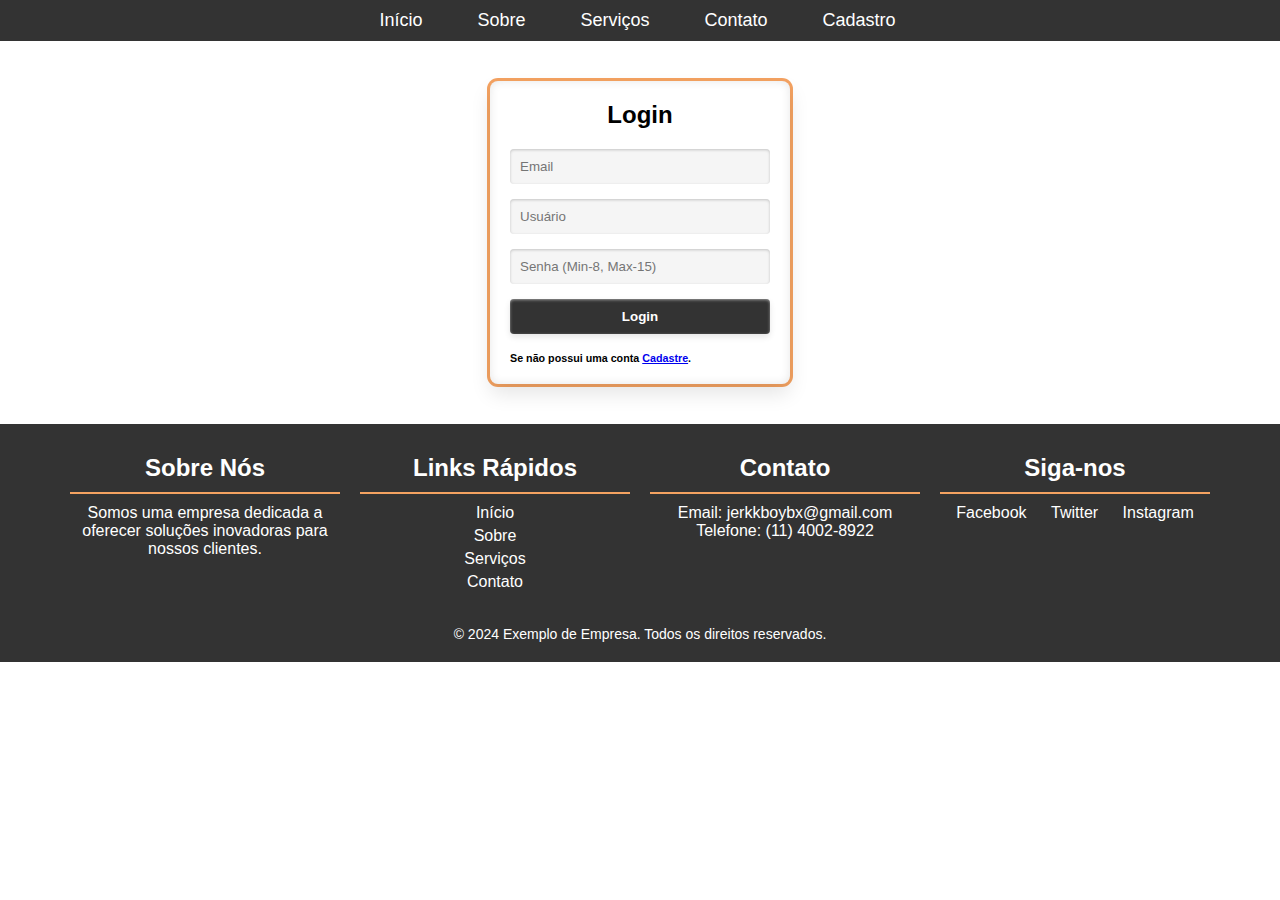
<file: cadastro.html>
<!DOCTYPE html>
<html lang="pt-br">
<head>
    <meta charset="UTF-8">
    <meta name="viewport" content="width=device-width, initial-scale=1.0">
    <title>MOBTIES</title>
    <link rel="stylesheet" href="assets/css/cadastro2.css"> </head>
    <style>
        /* Estilos Globais */
        body {
            font-family: Arial, sans-serif;
            margin: 0;
            padding: 0;
        }
        /* Estilo para o Menu de Navegação */
        nav {
            background-color: #333;
            color: white;
            padding: 10px;
        }
        nav ul {
            list-style-type: none;
            padding: 0;
            margin: 0;
        }
        nav ul li {
            display: inline;
            margin-right: 20px;
        }
        nav ul li a {
            color: white;
            text-decoration: none;
            font-size: 18px;
        }
        nav ul li a:hover {
            text-decoration: underline;
        }
        /* Estilo para o Slider */
        .slider {
            position: relative;
            width: 100%;
            overflow: hidden;
        }
        .slides {
            display: flex;
            transition: transform 0.5s ease-in-out;
        }
        .slide {
            min-width: 100%;
            box-sizing: border-box;
        }
        .slide img {
            width: 100%;
            display: block;
        }
        /* Estilo para os Cards */
        .container {
            display: flex;
            justify-content: space-around;
            flex-wrap: wrap;
            padding: 20px;
        }
        .card {
            border: 1px solid #ddd;
            border-radius: 8px;
            padding: 20px;
            margin: 10px;
            text-align: center;
            max-width: 300px;
        }
        .card img {
            width: 100%;
            border-radius: 8px;
        }
        /* Estilo para o Footer */
        footer {
            background-color: #333;
            color: white;
            padding: 20px;
            text-align: center;
        }
        .footer-content {
            display: flex;
            justify-content: space-around;
            flex-wrap: wrap;
        }
        .footer-section {
            margin: 10px;
        }
        .footer-section h2 {
            margin-top: 0;
        }
        .footer-section ul {
            list-style: none;
            padding: 0;
        }
        .footer-section ul li {
            margin: 5px 0;
        }
        .footer-section ul li a {
            color: white;
            text-decoration: none;
        }
        .footer-section ul li a:hover {
            text-decoration: underline;
        }
        .social-links a {
            margin: 0 10px;
            color: white;
            text-decoration: none;
        }
        .social-links a:hover {
            text-decoration: underline;
        }
        .footer-bottom {
            margin-top: 20px;
            font-size: 14px;
        }
    </style>
<body>
    <div>
        
    </div>
    <nav>
        <ul>
            <li><a href="index.html">Início</a></li>
            <li><a href="#contato">Sobre</a></li>
            <li><a href="#servicos">Serviços</a></li>
            <li><a href="#contato">Contato</a></li>
            <li><a href="cadastro2.html">Cadastro</a></li>
        
        </ul>
    </nav>
    <div class="bola">
    <div class="login-container">
       <div class="login-header">
         <div>Login</div>
       </div>
       <input type="text" class="login-input" placeholder="Email" id="email">
       <input type="text" class="login-input" placeholder="Usuário" id="username">
       <input type="password" class="login-input" placeholder="Senha (Min-8, Max-15)" id="password" maxlength="15" minlength="8">
       <button class="login-button" id="login-button">Login</button>
       <div>
        <br>
        <h6>Se não possui uma conta <a href="cadastro2.html">Cadastre</a>.</h6>
    </div>
    </div>  
</div>
    <footer id="contato">
        <div class="footer-content">
            <div class="footer-section">
                <h2>Sobre Nós</h2>
                <p>
                    Somos uma empresa dedicada a oferecer soluções inovadoras para nossos clientes.
                </p>
            </div>
            <div class="footer-section">
                <h2>Links Rápidos</h2>
                <ul>
                    <li><a href="index.html">Início</a></li>
                    <li><a href="#sobre">Sobre</a></li>
                    <li><a href="#servicos">Serviços</a></li>
                    <li><a href="#contato">Contato</a></li>
                </ul>
            </div>
            <div class="footer-section">
                <h2>Contato</h2>
                <p>Email: jerkkboybx@gmail.com</p>
                <p>Telefone: (11) 4002-8922</p>
            </div>
            <div class="footer-section">
                <h2>Siga-nos</h2>
                <div class="social-links">
                    <a href="#" class="social-icon">Facebook</a>
                    <a href="#" class="social-icon">Twitter</a>
                    <a href="#" class="social-icon">Instagram</a>
                </div>
            </div>
        </div>
        <div class="footer-bottom">
            <p>&copy; 2024 Exemplo de Empresa. Todos os direitos reservados.</p>
        </div>
    </footer>
    
</html>
</file>
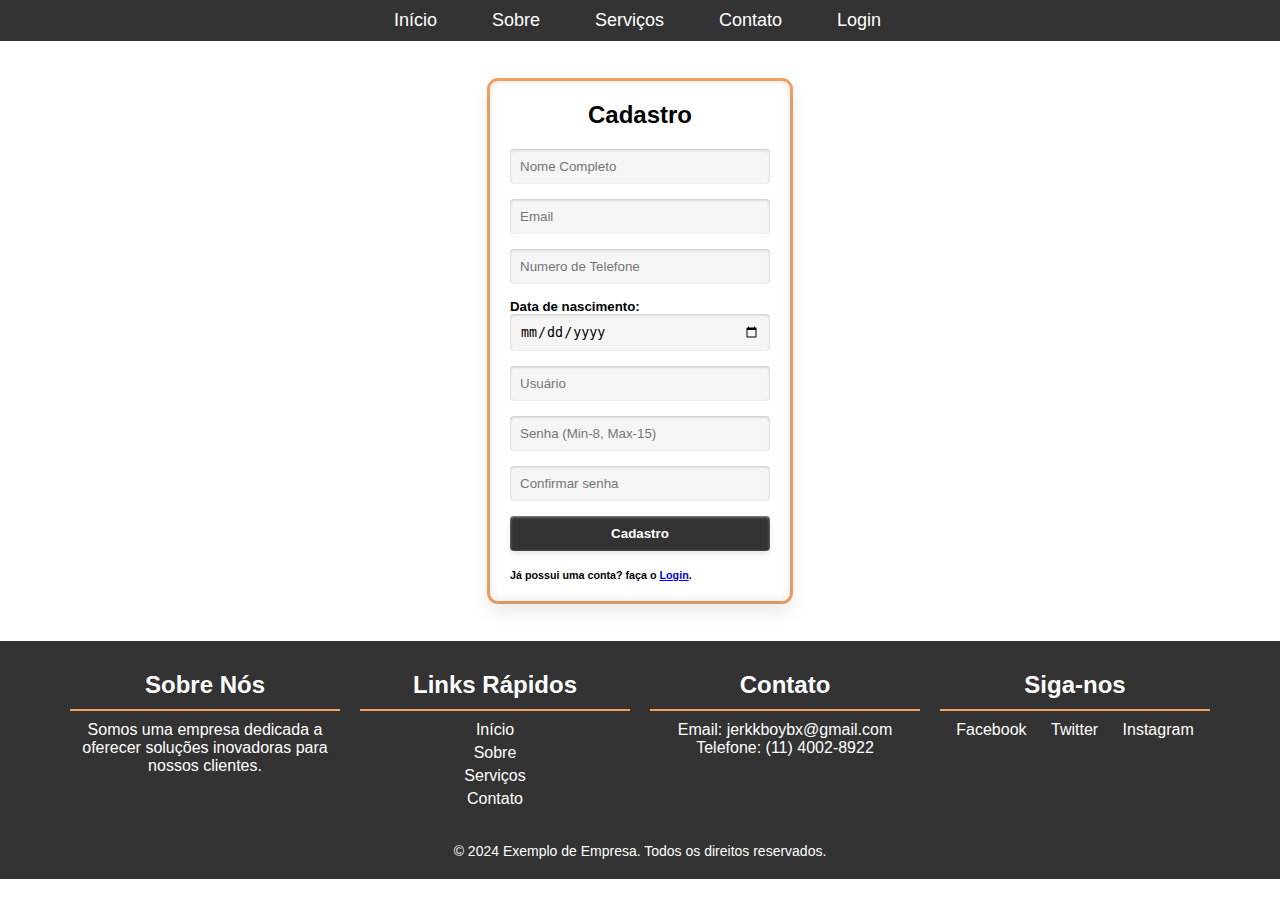
<file: cadastro2.html>
<!DOCTYPE html>
<html lang="pt-br">
<head>
    <meta charset="UTF-8">
    <meta name="viewport" content="width=device-width, initial-scale=1.0">
    <title>MOBTIES</title>
    <link rel="stylesheet" href="cadastro.css"> </head>
    <style>
        /* Estilos Globais */
        body {
            font-family: Arial, sans-serif;
            margin: 0;
            padding: 0;
        }
        /* Estilo para o Menu de Navegação */
        nav {
            background-color: #333;
            color: white;
            padding: 10px;
        }
        nav ul {
            list-style-type: none;
            padding: 0;
            margin: 0;
        }
        nav ul li {
            display: inline;
            margin-right: 20px;
        }
        nav ul li a {
            color: white;
            text-decoration: none;
            font-size: 18px;
        }
        nav ul li a:hover {
            text-decoration: underline;
        }
        /* Estilo para o Slider */
        .slider {
            position: relative;
            width: 100%;
            overflow: hidden;
        }
        .slides {
            display: flex;
            transition: transform 0.5s ease-in-out;
        }
        .slide {
            min-width: 100%;
            box-sizing: border-box;
        }
        .slide img {
            width: 100%;
            display: block;
        }
        /* Estilo para os Cards */
        .container {
            display: flex;
            justify-content: space-around;
            flex-wrap: wrap;
            padding: 20px;
        }
        .card {
            border: 1px solid #ddd;
            border-radius: 8px;
            padding: 20px;
            margin: 10px;
            text-align: center;
            max-width: 300px;
        }
        .card img {
            width: 100%;
            border-radius: 8px;
        }
        /* Estilo para o Footer */
        footer {
            background-color: #333;
            color: white;
            padding: 20px;
            text-align: center;
        }
        .footer-content {
            display: flex;
            justify-content: space-around;
            flex-wrap: wrap;
        }
        .footer-section {
            margin: 10px;
        }
        .footer-section h2 {
            margin-top: 0;
        }
        .footer-section ul {
            list-style: none;
            padding: 0;
        }
        .footer-section ul li {
            margin: 5px 0;
        }
        .footer-section ul li a {
            color: white;
            text-decoration: none;
        }
        .footer-section ul li a:hover {
            text-decoration: underline;
        }
        .social-links a {
            margin: 0 10px;
            color: white;
            text-decoration: none;
        }
        .social-links a:hover {
            text-decoration: underline;
        }
        .footer-bottom {
            margin-top: 20px;
            font-size: 14px;
        }
    </style>
<body>
    <div>
        
    </div>
    <nav>
        <ul>
            <li><a href="index.html">Início</a></li>
            <li><a href="#sobre">Sobre</a></li>
            <li><a href="#servicos">Serviços</a></li>
            <li><a href="#contato">Contato</a></li>
            <li><a href="cadastro.html">Login</a></li>
           
        
        </ul>
    </nav>
    <div class="bola">
    <div class="login-container">
       <div class="login-header">
         <div>Cadastro</div>
       </div>
       <input type="text" class="login-input" placeholder="Nome Completo" id="username">
       <input type="text" class="login-input" placeholder="Email" id="Email">
       <input type="text" class="login-input" placeholder="Numero de Telefone" id="username">
       <label for="nascimento"><h5>Data de nascimento:</h5></label>
       
       <input class="login-input" type="date" id="nascimento" name="nascimento" required>
       <input type="text" class="login-input" placeholder="Usuário" id="username">
       <input type="password" class="login-input" placeholder="Senha (Min-8, Max-15)" id="password" maxlength="15" minlength="8">
       <input type="password" class="login-input" placeholder="Confirmar senha" id="password" maxlength="15" minlength="8">
       <button class="login-button" id="login-button">Cadastro</button>
       <div>
        <br>
       <h6>Já possui uma conta? faça o <a href="cadastro.html">Login</a>.</h6>
    </div>
    </div>  
</div>
    <footer id="contato">
        <div class="footer-content">
            <div class="footer-section">
                <h2>Sobre Nós</h2>
                <p>
                    Somos uma empresa dedicada a oferecer soluções inovadoras para nossos clientes.
                </p>
            </div>
            <div class="footer-section">
                <h2>Links Rápidos</h2>
                <ul>
                    <li><a href="index.html">Início</a></li>
                    <li><a href="#sobre">Sobre</a></li>
                    <li><a href="#servicos">Serviços</a></li>
                    <li><a href="#contato">Contato</a></li>
                </ul>
            </div>
            <div class="footer-section">
                <h2>Contato</h2>
                <p>Email: jerkkboybx@gmail.com</p>
                <p>Telefone: (11) 4002-8922</p>
            </div>
            <div class="footer-section">
                <h2>Siga-nos</h2>
                <div class="social-links">
                    <a href="#" class="social-icon">Facebook</a>
                    <a href="#" class="social-icon">Twitter</a>
                    <a href="#" class="social-icon">Instagram</a>
                </div>
            </div>
        </div>
        <div class="footer-bottom">
            <p>&copy; 2024 Exemplo de Empresa. Todos os direitos reservados.</p>
        </div>
    </footer>
    
</html>
</file>
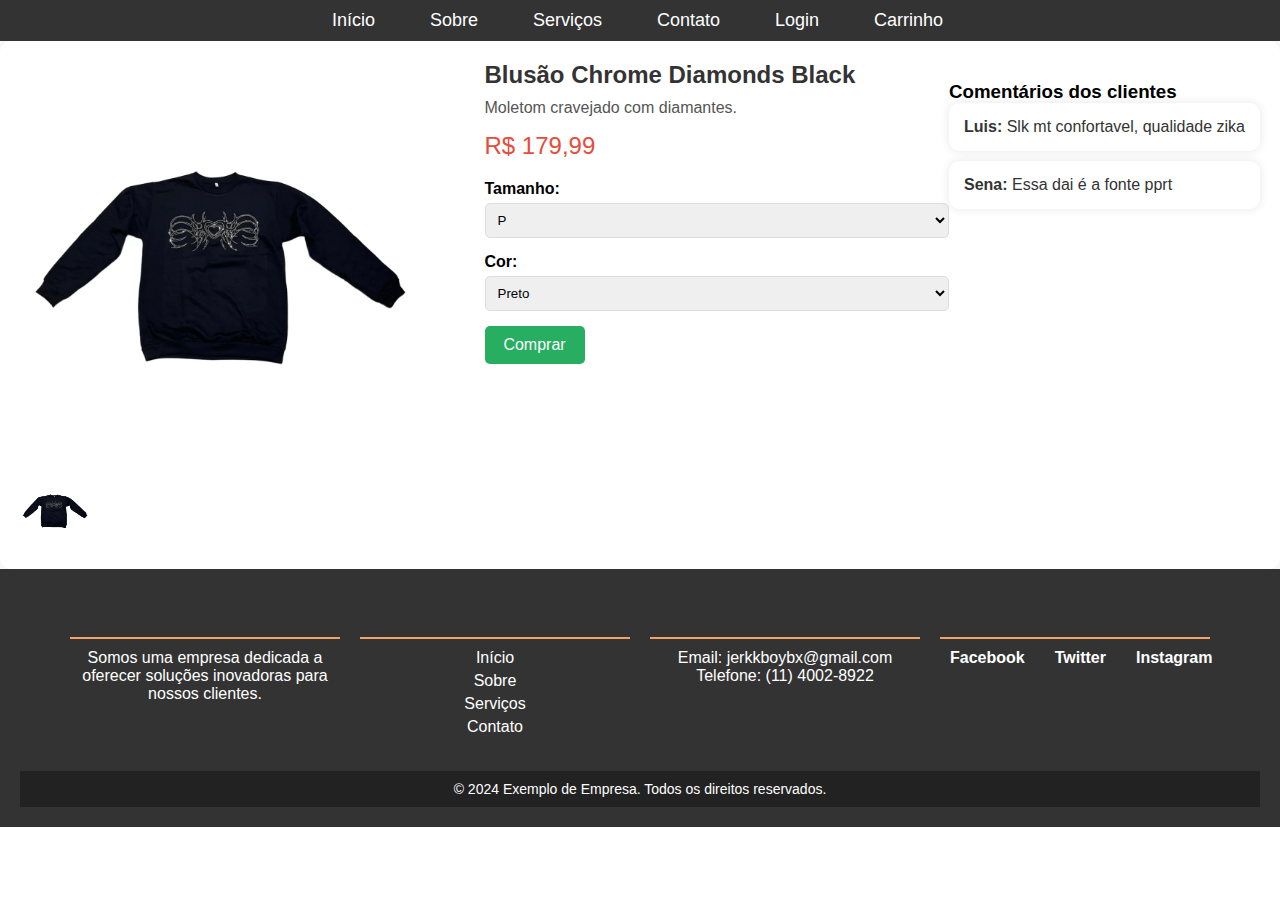
<file: produtoblusa.html>
<!DOCTYPE html>
<html lang="en">
<head>
    <meta charset="UTF-8">
    <meta name="viewport" content="width=device-width, initial-scale=1.0">
    <title>MOBTIES</title>
    <link rel="stylesheet" href="assets/css/produtoblusa.css">
</head>
<style>
    /* Estilos Globais */
    body {
        font-family: Arial, sans-serif;
        margin: 0;
        padding: 0;
    }
    /* Estilo para o Menu de Navegação */
    nav {
        background-color: #333;
        color: white;
        padding: 10px;
    }
    nav ul {
        list-style-type: none;
        padding: 0;
        margin: 0;
    }
    nav ul li {
        display: inline;
        margin-right: 20px;
    }
    nav ul li a {
        color: white;
        text-decoration: none;
        font-size: 18px;
    }
    nav ul li a:hover {
        text-decoration: underline;
    }
    /* Estilo para o Slider */
    .slider {
        position: relative;
        width: 100%;
        overflow: hidden;
    }
    .slides {
        display: flex;
        transition: transform 0.5s ease-in-out;
    }
    .slide {
        min-width: 100%;
        box-sizing: border-box;
    }
    .slide img {
        width: 100%;
        display: block;
    }
    /* Estilo para os Cards */
    .container {
        display: flex;
        justify-content: space-around;
        flex-wrap: wrap;
        padding: 20px;
    }
    .card {
        border: 1px solid #ddd;
        border-radius: 8px;
        padding: 20px;
        margin: 10px;
        text-align: center;
        max-width: 300px;
    }
    .card img {
        width: 100%;
        border-radius: 8px;
    }
    /* Estilo para o Footer */
    footer {
        background-color: #333;
        color: white;
        padding: 20px;
        text-align: center;
    }
    .footer-content {
        display: flex;
        justify-content: space-around;
        flex-wrap: wrap;
    }
    .footer-section {
        margin: 10px;
    }
    .footer-section h2 {
        margin-top: 0;
    }
    .footer-section ul {
        list-style: none;
        padding: 0;
    }
    .footer-section ul li {
        margin: 5px 0;
    }
    .footer-section ul li a {
        color: white;
        text-decoration: none;
    }
    .footer-section ul li a:hover {
        text-decoration: underline;
    }
    .social-links a {
        margin: 0 10px;
        color: white;
        text-decoration: none;
    }
    .social-links a:hover {
        text-decoration: underline;
    }
    .footer-bottom {
        margin-top: 20px;
        font-size: 14px;
    }
</style>
<body>
    <div></div>
        
    </div>
    <nav>
        <ul>
            <li><a href="index.html">Início</a></li>
            <li><a href="#contato">Sobre</a></li>
            <li><a href="#servicos">Serviços</a></li>
            <li><a href="#contato">Contato</a></li>
            <li><a href="cadastro2.html">Login</a></li>
            <li><a href="carrinho.html">Carrinho</a></li>
        
        </ul>
    </nav>
    <main>
        <section class="produto">

            <div class="imagens-produto">
        
                <img src="fotos/Blusão Chrome Diamonds Black.webp" alt="Produto principal" class="imagem-principal" id="imagem-principal">
        
                 <div class="miniaturas"> 
                    <img src="fotos/Blusão Chrome Diamonds Black.webp" alt="Miniatura 1" class="miniatura" data-imagem="fotos/Blusão Chrome Diamonds Black.webp">
                </div> 
        
            </div>
        
            <div class="detalhes-produto">
        
                <h2>Blusão Chrome Diamonds Black</h2>
        
                <p class="descricao">Moletom cravejado com diamantes.</p>
        
                <p class="preco">R$ 179,99</p>
        
                <form class="opcoes-compra">
        
                    <label for="tamanho">Tamanho:</label>
                    <select id="tamanho">
                        <option>P</option>
                        <option>M</option>
                        <option>G</option>
                        <option>GG</option>
                        <option>EG</option>
                        <select>
                        
                        </select>
                        
                        <label for="cor">Cor:</label>
                        <select id="cor">
                        
                            
                            <option>Preto</option>
                        </select>
                        
                        <div><button type="submit"><a href="carrinho.html">Comprar</a></button>
                        </div>
                        </form>
                        </div>
                        
                        <section class="comentarios">
                            <h3>Comentários dos clientes</h3> <div class="comentario">
                            
                                <p><strong>Luis:</strong> Slk mt confortavel, qualidade zika</p>
                            </div>
                        
                            <div class="comentario">
                                
                                <p><strong>Sena:</strong> Essa dai é a fonte pprt</p>
                            </div>
                        </section>      
                        
    </main>
    <footer id="contato">
        <div class="footer-content">
            <div class="footer-section">
                <h2>Sobre Nós</h2>
                <p>
                    Somos uma empresa dedicada a oferecer soluções inovadoras para nossos clientes.
                </p>
            </div>
            <div class="footer-section">
                <h2>Links Rápidos</h2>
                <ul>
                    <li><a href="#home">Início</a></li>
                    <li><a href="#sobre">Sobre</a></li>
                    <li><a href="#servicos">Serviços</a></li>
                    <li><a href="#contato">Contato</a></li>
                </ul>
            </div>
            <div class="footer-section">
                <h2>Contato</h2>
                <p>Email: jerkkboybx@gmail.com</p>
                <p>Telefone: (11) 4002-8922</p>
            </div>
            <div class="footer-section">
                <h2>Siga-nos</h2>
                <div class="social-links">
                    <a href="https://facebook.com/" class="social-icon">Facebook</a>
                    <a href="https://twitter.com/" class="social-icon">Twitter</a>
                    <a href="https://instagram.com/" class="social-icon">Instagram</a>
                </div>
            </div>
        </div>
        <div class="footer-bottom">
            <p>&copy; 2024 Exemplo de Empresa. Todos os direitos reservados.</p>
        </div>
    </footer>
    <script src="assets/js/script.js"></script>
</body>
</html>
</file>
<file: assets/css/cadastro2.css>
* {
    margin: 0;
    padding: 0;
    box-sizing: border-box;
}
nav {
    background-color: #333;
    color: white;
    padding: 15px 20px;
    position: sticky;
    top: 0;
    width: 100%;
    z-index: 1000;
}

/* Estilo para a lista de itens no menu */
nav ul {
    list-style-type: none;
    display: flex;
    justify-content: center;
}

/* Estilo para os itens da lista do menu */
nav ul li {
    margin: 0 15px;
    position: relative;
}

/* Estilo para os links do menu */
nav ul li a {
    color: white;
    text-decoration: none;
    font-size: 18px;
    padding: 5px 10px;
    transition: background-color 0.3s, color 0.3s;
}

/* Efeito hover para os links do menu */
nav ul li a:hover {
    background-color: #575757;
    color: #fff;
    border-radius: 5px;
}
body {
    margin: 0;
    font-family: Arial, sans-serif;
}

footer {
    background-color: #333;
    color: #fff;
    padding: 20px 0;
}

/* Estilização do conteúdo do footer */
.footer-content {
    display: flex;
    flex-wrap: wrap;
    justify-content: space-around;
    max-width: 1200px;
    margin: 0 auto;
    padding: 0 20px;
}

/* Estilo para as seções do footer */
.footer-section {
    flex: 1;
    min-width: 200px;
    margin: 10px;
}

.footer-section h2 {
    border-bottom: 2px solid #f4a261;
    padding-bottom: 10px;
    margin-bottom: 10px;
}

.footer-section p {
    margin: 0;
}

.footer-section ul {
    list-style: none;
    padding: 0;
    margin: 0;
}

.footer-section ul li {
    margin: 5px 0;
}

.footer-section ul li a {
    color: #f4a261;
    text-decoration: none;
}

.footer-section ul li a:hover {
    text-decoration: underline;
}

  /* Login

  /* From Uiverse.io by KhelVers */ 
  .bola{
    display: flex;
    justify-content: center;
    margin: 40px;
  }
.login-container {
    width: 300px;
    padding: 20px;
    background: #fff;
    margin: 0 auto;
    border-radius: 8px;
    box-shadow: 0px 10px 20px rgba(0, 0, 0, 0.1), 0px 0px 0px 3px #f4a261, inset 0px 0px 10px rgba(0, 0, 0, 0.1);


}
  
  .login-header {
    font-size: x-large;
    font-weight: 600;
    text-align: center;
    margin-bottom: 20px;
  }
  
  .login-header h1 {
    color: #333;
    font-size: 24px;
  }
  
  .login-input {
    width: 100%;
    padding: 10px;
    margin-bottom: 15px;
    border: none;
    background: #f5f5f5;
    border-radius: 4px;
    box-shadow: inset 0px 1px 3px rgba(0, 0, 0, 0.2);
  }
  
  .login-button {
    width: 100%;
    padding: 10px;
    border: none;
    background: #333;
    color: #fff;
    font-weight: bold;
    border-radius: 4px;
    cursor: pointer;
    box-shadow: 0px 3px 6px rgba(0, 0, 0, 0.1), inset 0px 1px 3px rgba(255, 255, 255, 0.5);
    transition: background 0.3s ease, transform 0.2s ease;
  }
  
  .login-button:hover {
    background: #f4a261;
    transform: translateY(-2px);
  }
</file>
<file: cadastro.css>
* {
    margin: 0;
    padding: 0;
    box-sizing: border-box;
}
nav {
    background-color: #333;
    color: white;
    padding: 15px 20px;
    position: sticky;
    top: 0;
    width: 100%;
    z-index: 1000;
}

/* Estilo para a lista de itens no menu */
nav ul {
    list-style-type: none;
    display: flex;
    justify-content: center;
}

/* Estilo para os itens da lista do menu */
nav ul li {
    margin: 0 15px;
    position: relative;
}

/* Estilo para os links do menu */
nav ul li a {
    color: white;
    text-decoration: none;
    font-size: 18px;
    padding: 5px 10px;
    transition: background-color 0.3s, color 0.3s;
}

/* Efeito hover para os links do menu */
nav ul li a:hover {
    background-color: #575757;
    color: #fff;
    border-radius: 5px;
}
body {
    margin: 0;
    font-family: Arial, sans-serif;
}

footer {
    background-color: #333;
    color: #fff;
    padding: 20px 0;
}

/* Estilização do conteúdo do footer */
.footer-content {
    display: flex;
    flex-wrap: wrap;
    justify-content: space-around;
    max-width: 1200px;
    margin: 0 auto;
    padding: 0 20px;
}

/* Estilo para as seções do footer */
.footer-section {
    flex: 1;
    min-width: 200px;
    margin: 10px;
}

.footer-section h2 {
    border-bottom: 2px solid #f4a261;
    padding-bottom: 10px;
    margin-bottom: 10px;
}

.footer-section p {
    margin: 0;
}

.footer-section ul {
    list-style: none;
    padding: 0;
    margin: 0;
}

.footer-section ul li {
    margin: 5px 0;
}

.footer-section ul li a {
    color: #f4a261;
    text-decoration: none;
}

.footer-section ul li a:hover {
    text-decoration: underline;
}

  /* Login

  /* From Uiverse.io by KhelVers */ 
  .bola{
    display: flex;
    justify-content: center;
    margin: 40px;
  }
.login-container {
    width: 300px;
    padding: 20px;
    background: #fff;
    border-radius: 8px;
    box-shadow: 0px 10px 20px rgba(0, 0, 0, 0.1), 0px 0px 0px 3px #f4a261, inset 0px 0px 10px rgba(0, 0, 0, 0.1);


}
  
  .login-header {
    font-size: x-large;
    font-weight: 600;
    text-align: center;
    margin-bottom: 20px;
  }
  
  .login-header h1 {
    color: #333;
    font-size: 24px;
  }
  
  .login-input {
    width: 100%;
    padding: 10px;
    margin-bottom: 15px;
    border: none;
    background: #f5f5f5;
    border-radius: 4px;
    box-shadow: inset 0px 1px 3px rgba(0, 0, 0, 0.2);
  }
  
  .login-button {
    width: 100%;
    padding: 10px;
    border: none;
    background: #333;
    color: #fff;
    font-weight: bold;
    border-radius: 4px;
    cursor: pointer;
    box-shadow: 0px 3px 6px rgba(0, 0, 0, 0.1), inset 0px 1px 3px rgba(255, 255, 255, 0.5);
    transition: background 0.3s ease, transform 0.2s ease;
  }
  
  .login-button:hover {
    background: #f4a261;
    transform: translateY(-2px);
  }
</file>
<file: assets/css/produtoblusa.css>
* {
    margin: 0;
    padding: 0;
    box-sizing: border-box;
}
nav {
    background-color: #333;
    color: white;
    padding: 15px 20px;
    position: sticky;
    top: 0;
    width: 100%;
    z-index: 1000;
}

/* Estilo para a lista de itens no menu */
nav ul {
    list-style-type: none;
    display: flex;
    justify-content: center;
}

/* Estilo para os itens da lista do menu */
nav ul li {
    margin: 0 15px;
    position: relative;
}

/* Estilo para os links do menu */
nav ul li a {
    color: white;
    text-decoration: none;
    font-size: 18px;
    padding: 5px 10px;
    transition: background-color 0.3s, color 0.3s;
}

/* Efeito hover para os links do menu */
nav ul li a:hover {
    background-color: #575757;
    color: #fff;
    border-radius: 5px;
}
body {
    margin: 0;
    font-family: Arial, sans-serif;
}

/* Estiliza o cabeçalho */
/* Estiliza a seção do produto */       
.produto {
    display: flex; /* Usa o flexbox para organizar o layout */
    justify-content: space-around; /* Distribui o espaço entre os elementos */
    background-color: #fff; /* Cor de fundo branco */
    padding: 20px; /* Espaçamento interno */
    border-radius: 10px; /* Bordas arredondadas */
    box-shadow: 0 0 10px rgba(0, 0, 0, 0.1); /* Sombra ao redor do elemento */
}

/* Estiliza a div que contém as imagens do produto */
.imagens-produto {
    flex: 1; /* Ocupa 1 parte do espaço disponível */
}

/* Estiliza a imagem principal do produto */
.imagem-principal {
    width: 100%; /* A imagem ocupa 100% da largura da div */
    max-width: 400px; /* Define um tamanho máximo para a imagem */
    margin-bottom: 10px; /* Espaçamento inferior */
}

/* Estiliza as miniaturas das imagens */
.miniaturas img {
    width: 70px; /* Largura fixa das miniaturas */
    margin-right: 10px; /* Espaçamento entre as miniaturas */
    cursor: pointer; /* O cursor muda para pointer ao passar sobre as miniaturas */
}

/* Estiliza a div que contém os detalhes do produto */
.detalhes-produto {
    flex: 1; /* Ocupa 1 parte do espaço disponível */
}

/* Estiliza o nome do produto */
h2 {
    color: #333; /* Cor do texto */
    margin-bottom: 10px; /* Espaçamento inferior */
}

/* Estiliza a descrição do produto */
.descricao {
    color: #555; /* Cor mais clara para a descrição */
    margin-bottom: 15px; /* Espaçamento inferior */
}

/* Estiliza o preço do produto */
.preco {
    color: #e74c3c; /* Cor vermelha para o preço */
    font-size: 24px; /* Tamanho maior para destacar */
    margin-bottom: 20px; /* Espaçamento inferior */
}

/* Estiliza o formulário de opções de compra */
.opcoes-compra {
    display: flex; /* Organiza em colunas usando flexbox */
    flex-direction: column; /* As opções ficam uma abaixo da outra */
}

/* Estiliza os rótulos (labels) dos selects */
label {
    margin-bottom: 5px; /* Espaçamento inferior */
    font-weight: bold; /* Negrito para o texto */
}

/* Estiliza os campos de seleção (selects) */
select {
    padding: 8px; /* Espaçamento interno */
    margin-bottom: 15px; /* Espaçamento inferior */
    border-radius: 5px; /* Bordas arredondadas */
    border: 1px solid #ddd; /* Borda cinza clara */
}

/* Estiliza o botão de compra */
button {
    width: 100px;
    padding: 10px; /* Espaçamento interno */
    background-color: #27ae60; /* Cor de fundo verde */
    color: #fff; /* Cor do texto branco */
    border: none; /* Remove a borda padrão */
    border-radius: 5px; /* Bordas arredondadas */
    cursor: pointer; /* Cursor de pointer ao passar sobre o botão */
    font-size: 16px; /* Tamanho da fonte */

}

button a {

    text-decoration: none;
    color: white;

}
}

/* Estiliza o botão ao passar o mouse (hover) */
button:hover {
    background-color: #2ecc71; /* Cor verde mais clara */
}

/* Estiliza a seção de comentários */
.comentarios {
    margin-top: 20px; /* Espaçamento superior */
}

/* Estiliza cada comentário */
.comentario {
    display: flex; /* Exibe a foto e o texto lado a lado */
    align-items: center; /* Alinha a foto e o texto verticalmente */
    background-color: #fff; /* Fundo branco */
    padding: 15px; /* Espaçamento interno */
    border-radius: 10px; /* Bordas arredondadas */
    box-shadow: 0 0 10px rgba(0, 0, 0, 0.1); /* Sombra ao redor do comentário */
    margin-bottom: 10px; /* Espaçamento inferior */
    
}



/* Estiliza o texto dos comentários */
.comentario p {
    color: #333
}
footer {
    background-color: #333;
    color: #fff;
    padding: 20px 0;
    
    
}

/* Estilização do conteúdo do footer */
.footer-content {
    display: flex;
    flex-wrap: wrap;
    justify-content: space-around;
    max-width: 1200px;
    margin: 0 auto;
    padding: 0 20px;
}

/* Estilo para as seções do footer */
.footer-section {
    flex: 1;
    min-width: 200px;
    margin: 10px;
}

.footer-section h2 {
    border-bottom: 2px solid #f4a261;
    padding-bottom: 10px;
    margin-bottom: 10px;
}

.footer-section p {
    margin: 0;
}

.footer-section ul {
    list-style: none;
    padding: 0;
    margin: 0;
}

.footer-section ul li {
    margin: 5px 0;
}

.footer-section ul li a {
    color: #f4a261;
    text-decoration: none;
}

.footer-section ul li a:hover {
    text-decoration: underline;
}

.social-links {
    display: flex;
    gap: 10px;
}

.social-icon {
    color: #f4a261;
    text-decoration: none;
    font-weight: bold;
}

.social-icon:hover {
    text-decoration: underline;
}

.footer-bottom {
    text-align: center;
    padding: 10px;
    background-color: #222;
    margin-top: 20px;
}

.footer-bottom p {
    margin: 0;
}
</file>
